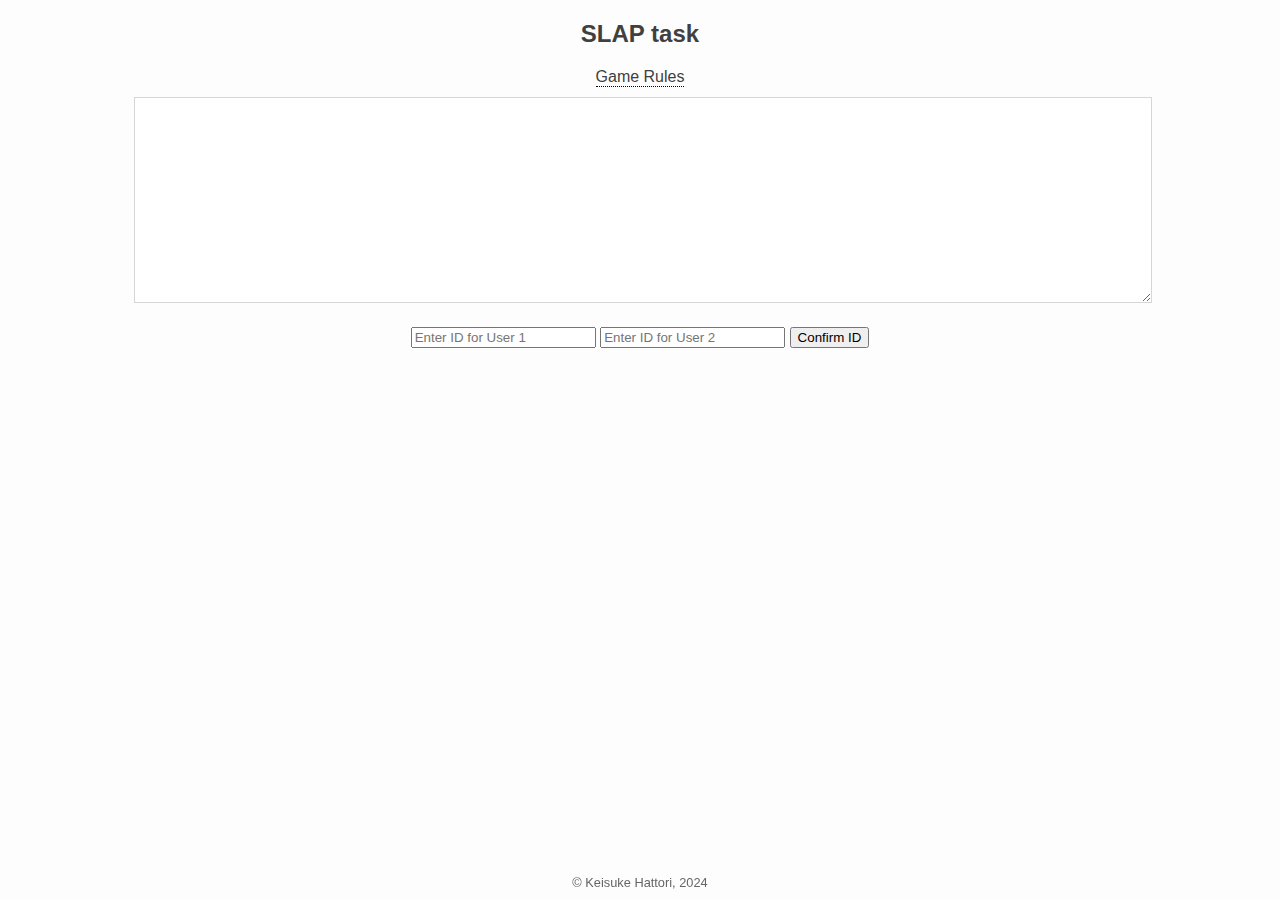
<file: index.html>
<!DOCTYPE html>
<html>
<head>
    <meta charset="UTF-8">
    <title>SLAP Task</title>
    <link rel="stylesheet" type="text/css" href="style.css">
</head>
<body>
    <div id="container">
        <h2 id="pageTitle">SLAP task</h2>
        <div id="gameRules">Game Rules
            <span id="rulesTooltip">
            </span>
        </div>
        <div id="sessionNumber"></div>
        <textarea id="textInput" disabled></textarea>
        <button id="startButton" style="display: none;">Start</button>
        <div id="countdown"></div>
        <div id="result"></div>
        <div id="strategyTime"></div>
        <div id="record"></div>
        
        <div>
            <input type="text" id="userId1" placeholder="Enter ID for User 1">
            <input type="text" id="userId2" placeholder="Enter ID for User 2">
            <button id="confirmIdButton">Confirm ID</button>
        </div>
    </div>
    <div id="copyright">
        &copy; Keisuke Hattori, 2024
    </div>
    <script src="script.js"></script>
</body>
</html>
</file>
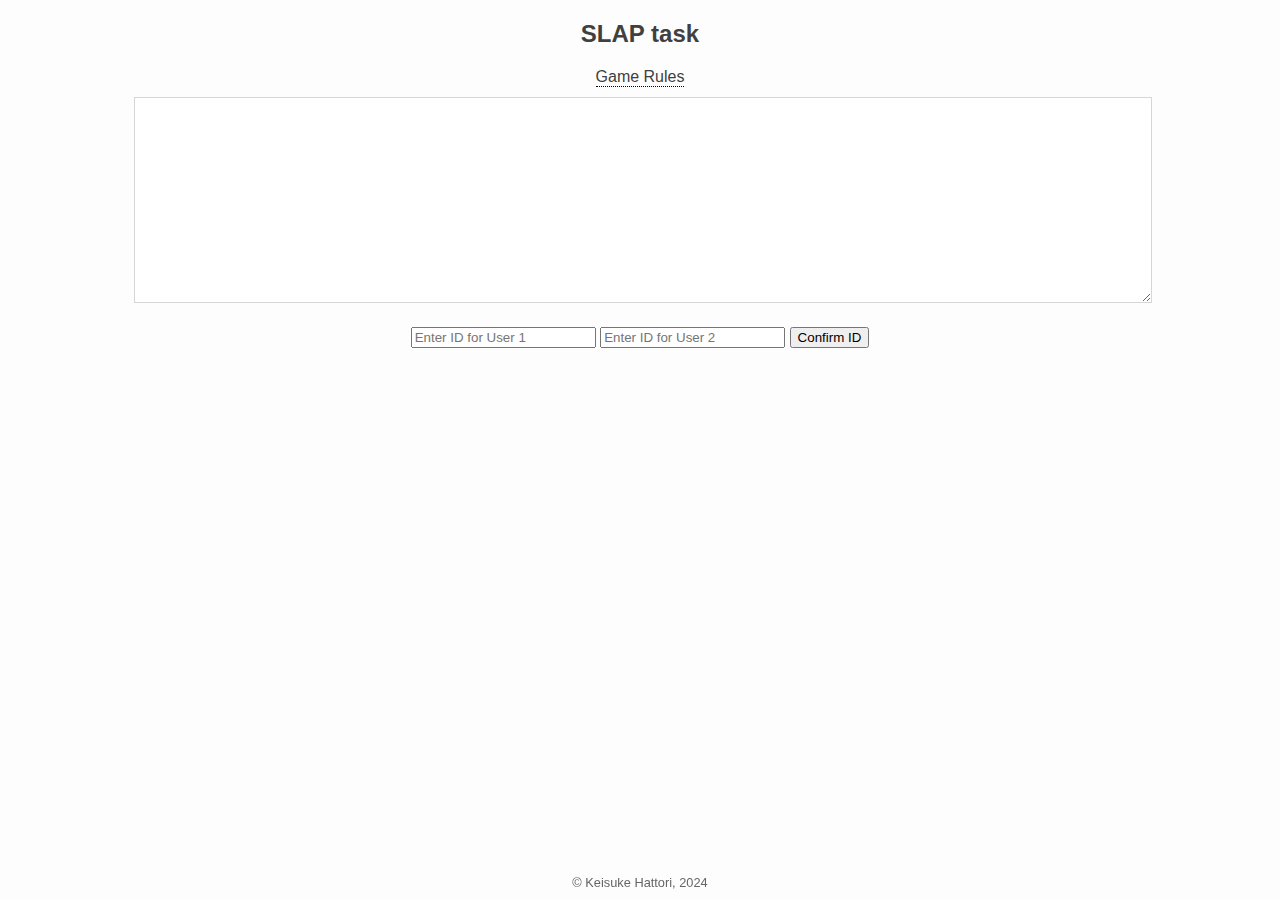
<file: demo.html>
<!DOCTYPE html>
<html>
<head>
    <meta charset="UTF-8">
    <title>SLAP Task</title>
    <link rel="stylesheet" type="text/css" href="style.css">
</head>
<body>
    <div id="container">
        <h2 id="pageTitle">SLAP task</h2>
        <div id="gameRules">Game Rules
            <span id="rulesTooltip">
            </span>
        </div>
        <div id="sessionNumber"></div>
        <textarea id="textInput" disabled></textarea>
        <button id="startButton" style="display: none;">Start</button>
        <div id="countdown"></div>
        <div id="result"></div>
        <div id="strategyTime"></div>
        <div id="record"></div>
        
        <div>
            <input type="text" id="userId1" placeholder="Enter ID for User 1">
            <input type="text" id="userId2" placeholder="Enter ID for User 2">
            <button id="confirmIdButton">Confirm ID</button>
        </div>
    </div>
    <div id="copyright">
        &copy; Keisuke Hattori, 2024
    </div>
    <script src="demo.js"></script>
</body>
</html>
</file>
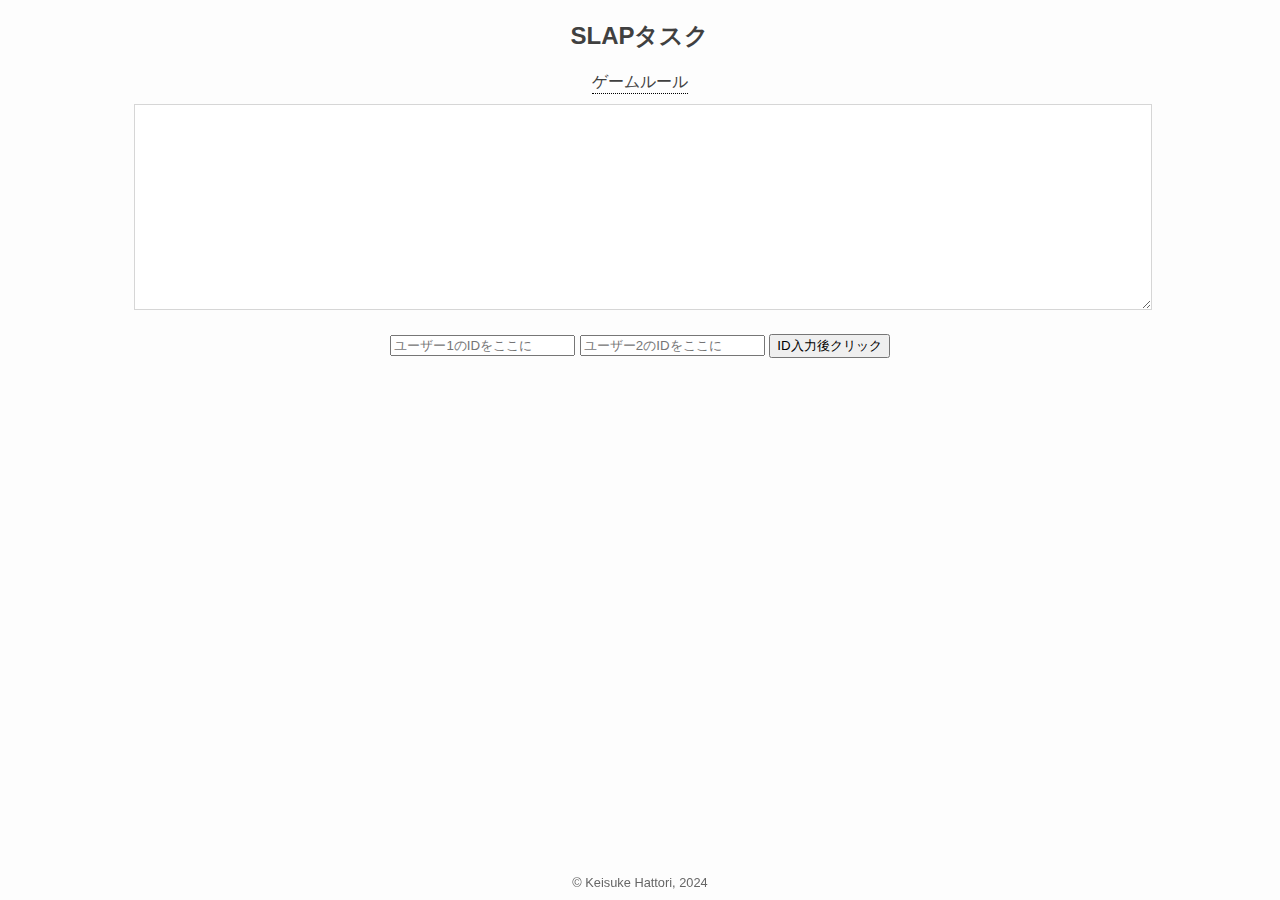
<file: demoj.html>
<!DOCTYPE html>
<html>
<head>
    <meta charset="UTF-8">
    <title>SLAPタスク</title>
    <link rel="stylesheet" type="text/css" href="style.css">
</head>
<body>
    <div id="container">
        <h2 id="pageTitle">SLAPタスク</h2>
    <div id="gameRules">ゲームルール
    <span id="rulesTooltip">
    </span>
</div>
            <div id="sessionNumber"></div>
        <textarea id="textInput" disabled></textarea>
<button id="startButton" style="display: none;">タスク開始</button>
        <div id="countdown"></div>
        <div id="result"></div>
        <div id="strategyTime"></div>
        <div id="record"></div>
            
 <div>
        <input type="text" id="userId1" placeholder="ユーザー1のIDをここに">
        <input type="text" id="userId2" placeholder="ユーザー2のIDをここに">
        <button id="confirmIdButton">ID入力後クリック</button>
    </div>



    </div>
    <div id="copyright">
        &copy; Keisuke Hattori, 2024
    </div>
    <script src="demoj.js"></script>
</body>
</html>
</file>
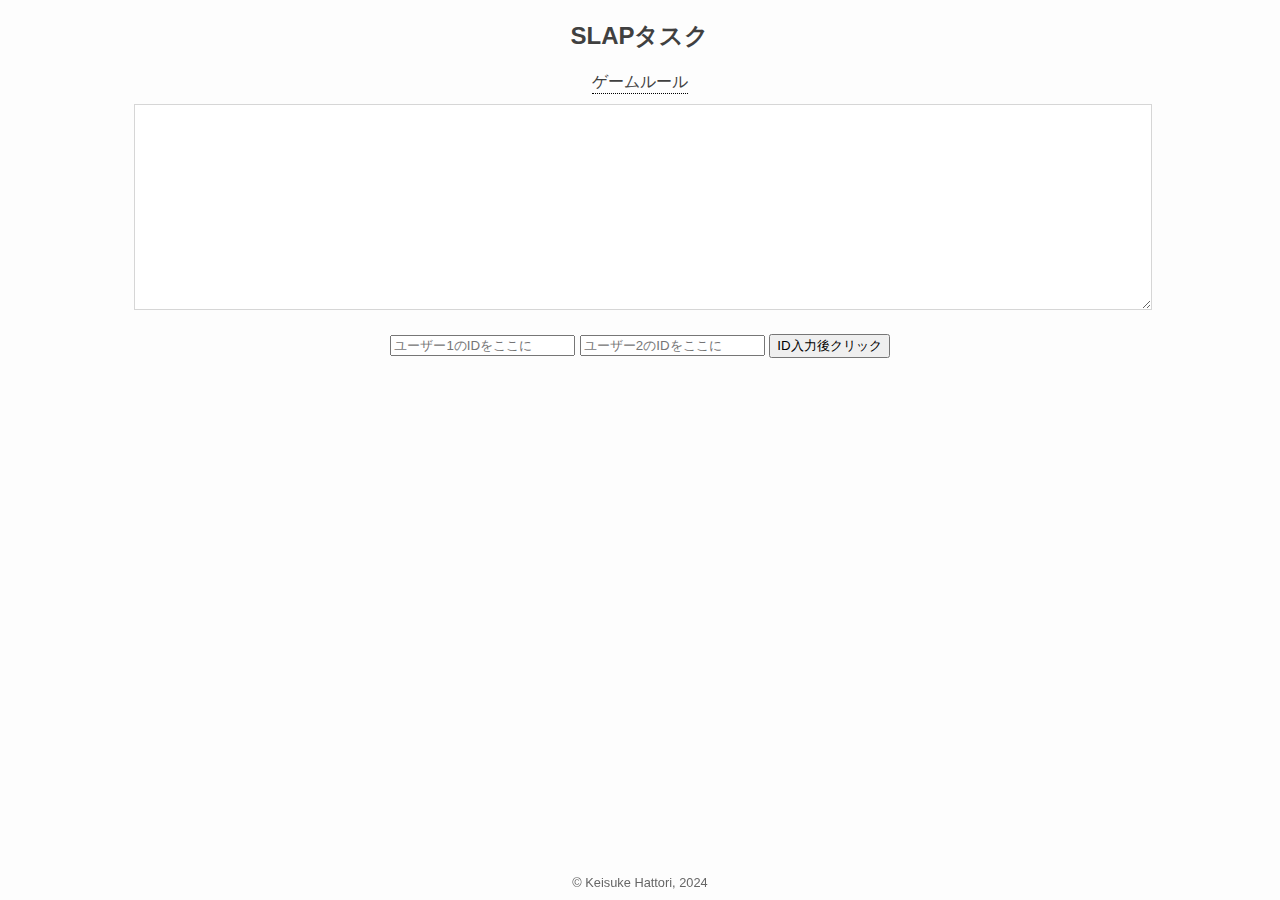
<file: indexj.html>
<!DOCTYPE html>
<html>
<head>
    <meta charset="UTF-8">
    <title>SLAPタスク</title>
    <link rel="stylesheet" type="text/css" href="style.css">
</head>
<body>
    <div id="container">
        <h2 id="pageTitle">SLAPタスク</h2>
    <div id="gameRules">ゲームルール
    <span id="rulesTooltip">
    </span>
</div>
            <div id="sessionNumber"></div>
        <textarea id="textInput" disabled></textarea>
<button id="startButton" style="display: none;">タスク開始</button>
        <div id="countdown"></div>
        <div id="result"></div>
        <div id="strategyTime"></div>
        <div id="record"></div>
            
 <div>
        <input type="text" id="userId1" placeholder="ユーザー1のIDをここに">
        <input type="text" id="userId2" placeholder="ユーザー2のIDをここに">
        <button id="confirmIdButton">ID入力後クリック</button>
    </div>



    </div>
    <div id="copyright">
        &copy; Keisuke Hattori, 2024
    </div>
    <script src="scriptj.js"></script>
</body>
</html>
</file>
<file: style.css>
body {
    font-family: Arial, sans-serif;
    text-align: center;
    background-color: #FDFDFD;
    color: #404040;
}

#container {
    width: 80%;
    margin: 0 auto;
}


#gameRules {
    position: relative;
    display: inline-block;
    border-bottom: 1px dotted black;
}

#rulesTooltip {
    visibility: hidden; /* 初期状態では非表示 */
    width: 400px;
    background-color: black;
    color: white;
    text-align: left;
    border-radius: 6px;
    padding: 5px 10px;
    position: absolute;
    z-index: 1;
    top: 120%;
    left: 50%;
    margin-left: -200px;
}


#sessionNumber {
  font-size: 20px;
  text-align: center;
  margin: 10px 0;
}

#startButton {
  display: block;
  margin: 0 auto;
}

textarea {
    width: 100%;
    height: 200px;
    font-size: 20pt;
    background-color: #FFFFFF;
    color: #404040;
    text-transform: uppercase;
}

#countdown {
    font-size: 2.6em;
    margin-top: 20px;
    color: #404040;
    line-height: 1.3;
}

#result {
    font-size: 2.0em;
    margin-top: 20px;
    color: #404040;
    line-height: 1.3;
}


#record {
    margin-top: 20px;
    font-size: 1.2em;
    color: #404040;
    line-height: 1.3;
}

#pageTitle {
    text-align: center;
    font-size: 1.5em;
}

#strategyTime {
    font-size: 1.4em;
	line-height: 1.3;
    margin-top: 20px;
	color: #404040;
}




#copyright {
	position: fixed;
	bottom: 0;
	left: 0;
	right: 0;
	width: 100%;
	font-size: 0.8em;
    color: #666;
    text-align: center;
	padding: 10px 0;
}



#textInput {
    text-transform: uppercase; /* テキストボックスの入力を大文字に変換 */
}
</file>
